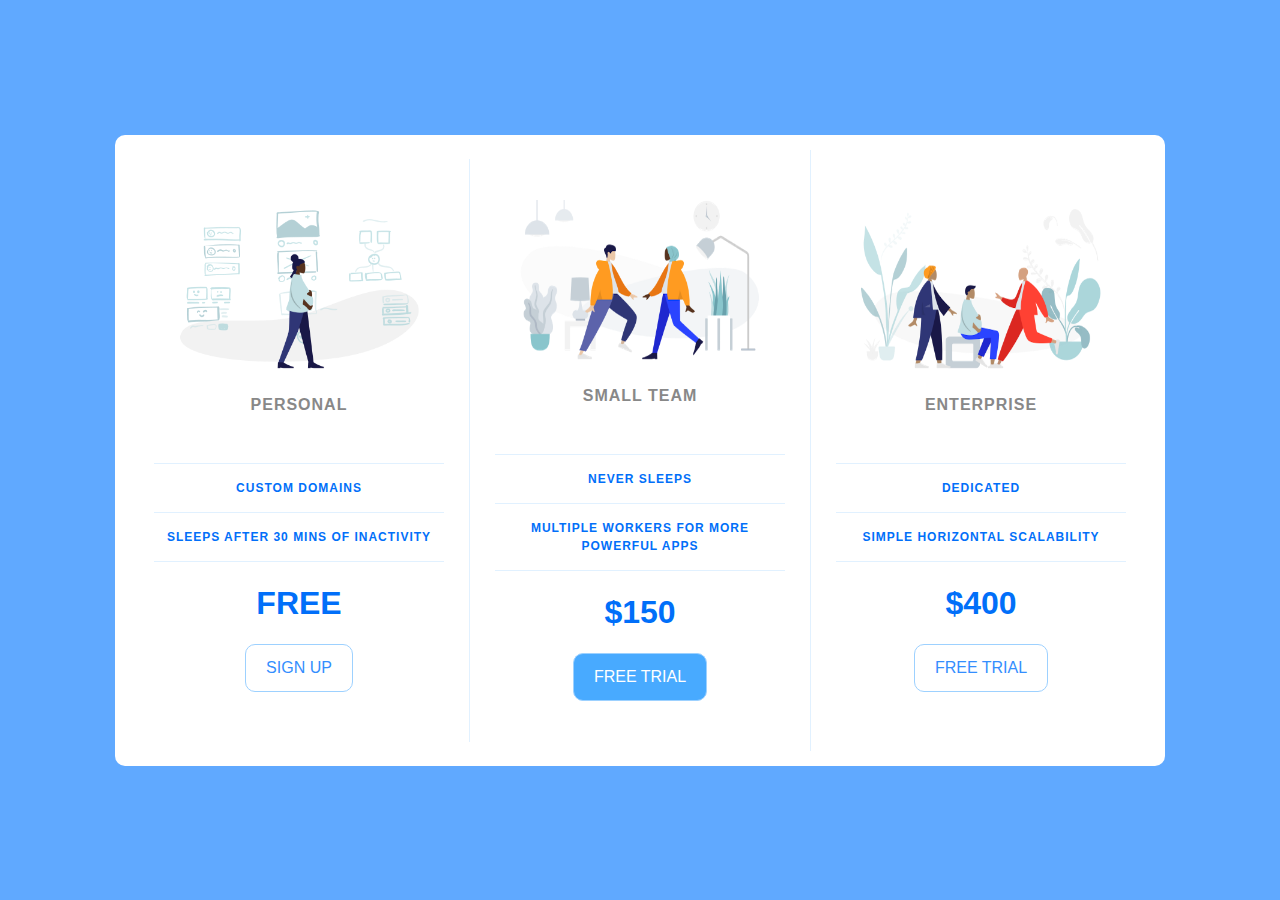
<file: index.html>
<!DOCTYPE html>
<html lang="en">

<head>
    <meta charset="UTF-8">
    <meta name="viewport" content="width=device-width, initial-scale=1.0">
    <title>Price Tiers</title>
    <link rel="stylesheet" href="https://fonts.googleapis.com/css?family=Open+Sans:400,600,700">
    <link rel="stylesheet" href="001_PricingPanel.css">
</head>

<body>
    <div class="panel pricing-table">

        <div class="pricing-plan">
            <img src="001_PricingPanel_Icon1.png" alt="" class="pricing-img">
            <h2 class="pricing-header">Personal</h2>
            <ul class="pricing-features">
                <li class="pricing-features-item">Custom domains</li>
                <li class="pricing-features-item">Sleeps after 30 mins of inactivity</li>
            </ul>
            <span class="pricing-price">Free</span>
            <a href="#/" class="pricing-button">Sign up</a>
        </div>

        <div class="pricing-plan">
            <img src="001_PricingPanel_Icon2.png" alt="" class="pricing-img">
            <h2 class="pricing-header">Small team</h2>
            <ul class="pricing-features">
                <li class="pricing-features-item">Never sleeps</li>
                <li class="pricing-features-item">Multiple workers for more powerful apps</li>
            </ul>
            <span class="pricing-price">$150</span>
            <a href="#/" class="pricing-button is-featured">Free trial</a>
        </div>

        <div class="pricing-plan">
            <img src="001_PricingPanel_Icon3.png" alt="" class="pricing-img">
            <h2 class="pricing-header">Enterprise</h2>
            <ul class="pricing-features">
                <li class="pricing-features-item">Dedicated</li>
                <li class="pricing-features-item">Simple horizontal scalability</li>
            </ul>
            <span class="pricing-price">$400</span>
            <a href="#/" class="pricing-button">Free trial</a>
        </div>

    </div>

</body>

</html>
</file>
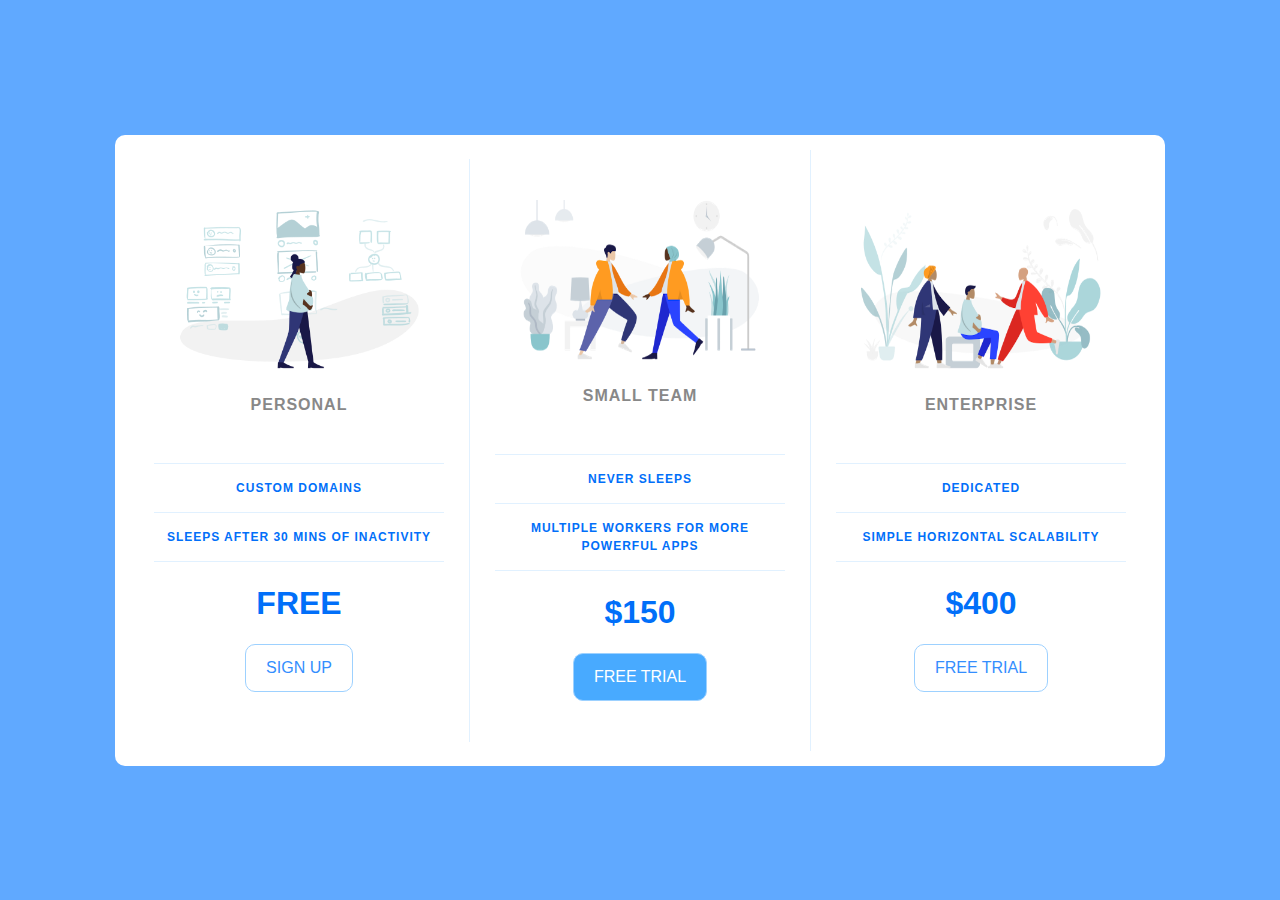
<file: 001_PricingPanel.html>
<!DOCTYPE html>
<html lang="en">

<head>
    <meta charset="UTF-8">
    <meta name="viewport" content="width=device-width, initial-scale=1.0">
    <title>Price Tiers</title>
    <link rel="stylesheet" href="https://fonts.googleapis.com/css?family=Open+Sans:400,600,700">
    <link rel="stylesheet" href="001_PricingPanel.css">
</head>

<body>
    <div class="panel pricing-table">

        <div class="pricing-plan">
            <img src="001_PricingPanel_Icon1.png" alt="" class="pricing-img">
            <h2 class="pricing-header">Personal</h2>
            <ul class="pricing-features">
                <li class="pricing-features-item">Custom domains</li>
                <li class="pricing-features-item">Sleeps after 30 mins of inactivity</li>
            </ul>
            <span class="pricing-price">Free</span>
            <a href="#/" class="pricing-button">Sign up</a>
        </div>

        <div class="pricing-plan">
            <img src="001_PricingPanel_Icon2.png" alt="" class="pricing-img">
            <h2 class="pricing-header">Small team</h2>
            <ul class="pricing-features">
                <li class="pricing-features-item">Never sleeps</li>
                <li class="pricing-features-item">Multiple workers for more powerful apps</li>
            </ul>
            <span class="pricing-price">$150</span>
            <a href="#/" class="pricing-button is-featured">Free trial</a>
        </div>

        <div class="pricing-plan">
            <img src="001_PricingPanel_Icon3.png" alt="" class="pricing-img">
            <h2 class="pricing-header">Enterprise</h2>
            <ul class="pricing-features">
                <li class="pricing-features-item">Dedicated</li>
                <li class="pricing-features-item">Simple horizontal scalability</li>
            </ul>
            <span class="pricing-price">$400</span>
            <a href="#/" class="pricing-button">Free trial</a>
        </div>

    </div>

</body>

</html>
</file>
<file: 001_PricingPanel.css>
/* Reset CSS Code */

/* http://meyerweb.com/eric/tools/css/reset/ 
   v2.0 | 20110126
   License: none (public domain)
*/

html,
body,
div,
span,
applet,
object,
iframe,
h1,
h2,
h3,
h4,
h5,
h6,
p,
blockquote,
pre,
a,
abbr,
acronym,
address,
big,
cite,
code,
del,
dfn,
em,
img,
ins,
kbd,
q,
s,
samp,
small,
strike,
strong,
sub,
sup,
tt,
var,
b,
u,
i,
center,
dl,
dt,
dd,
ol,
ul,
li,
fieldset,
form,
label,
legend,
table,
caption,
tbody,
tfoot,
thead,
tr,
th,
td,
article,
aside,
canvas,
details,
embed,
figure,
figcaption,
footer,
header,
hgroup,
menu,
nav,
output,
ruby,
section,
summary,
time,
mark,
audio,
video {
    margin: 0;
    padding: 0;
    border: 0;
    font-size: 100%;
    font: inherit;
    vertical-align: baseline;
}

/* HTML5 display-role reset for older browsers */
article,
aside,
details,
figcaption,
figure,
footer,
header,
hgroup,
menu,
nav,
section {
    display: block;
}

body {
    line-height: 1;
}

ol,
ul {
    list-style: none;
}

blockquote,
q {
    quotes: none;
}

blockquote:before,
blockquote:after,
q:before,
q:after {
    content: '';
    content: none;
}

table {
    border-collapse: collapse;
    border-spacing: 0;
}




/* My Code */

html {
    box-sizing: border-box;
    font-family: sans-serif;
}

body {
    background-color: #60a9ff;
    display: flex;
    justify-content: center;
    align-items: center;
    min-height: 100vh;
    /*This Was New*/
}

.pricing-img {
    width: 15rem;
    height: 10rem;
    margin: 25px;
}

.panel {
    background-color: white;
    border-radius: 10px;
    padding: 15px 25px;
    text-align: center;
    text-transform: uppercase ;


    /*This Was New*/
    width: 100%;
    max-width: 1000px;
    /*This Was New*/

    display: flex;
    justify-content: center;
    align-content: center;
    align-items: center;
}

.pricing-plan {
    border-right: 1px solid #e1f1ff;
    padding: 25px 25px;
}

.pricing-plan:last-child {
    border-right: none;
}

.pricing-header {
    color: #888888;
    font-weight: 600;
    letter-spacing: 1px;
}

.pricing-features {
    color: #016ff9;
    margin: 50px 0px 25px;
}
.pricing-features-item {
    font-weight: 600;
    letter-spacing: 1px;
    font-size: 12px;
    line-height: 1.5;
    padding: 15px 0;
    border-top: 1px solid #e1f1ff;
}
.pricing-features-item:last-child {
    border-bottom: 1px solid #e1f1ff;
}
.pricing-price {
    color: #016ff9;
    display: block;
    font-size: 32px;
    font-weight: 700;
}
.pricing-button {
    border: 1px solid #9dd1ff;
    border-radius: 10px;
    color: #348efe;
    display: inline-block;
    padding: 15px 20px;
    margin: 25px 0px;
    text-decoration: none;
    transition: background-color 200ms ease-in-out;
}
.pricing-button:hover , .pricing-button:focus {
    background-color: #e1f1ff;
}
.pricing-button.is-featured {
    background-color: #48aaff;
    color: white;
}
.pricing-button.is-featured:hover , .pricing-button.is-featured:focus {
    background-color: #269aff;
    color: white;
}




@media (max-width:1041px) {
    body,.panel {
        flex-direction: column;
    }
    .panel {
        width: fit-content;
        margin: 25px auto;
    }
    .pricing-plan {
        border-right: none;
        border-bottom: 1px solid #e1f1ff;
    }
    .pricing-plan:last-child {
        border-bottom: none;
    }
}
</file>
